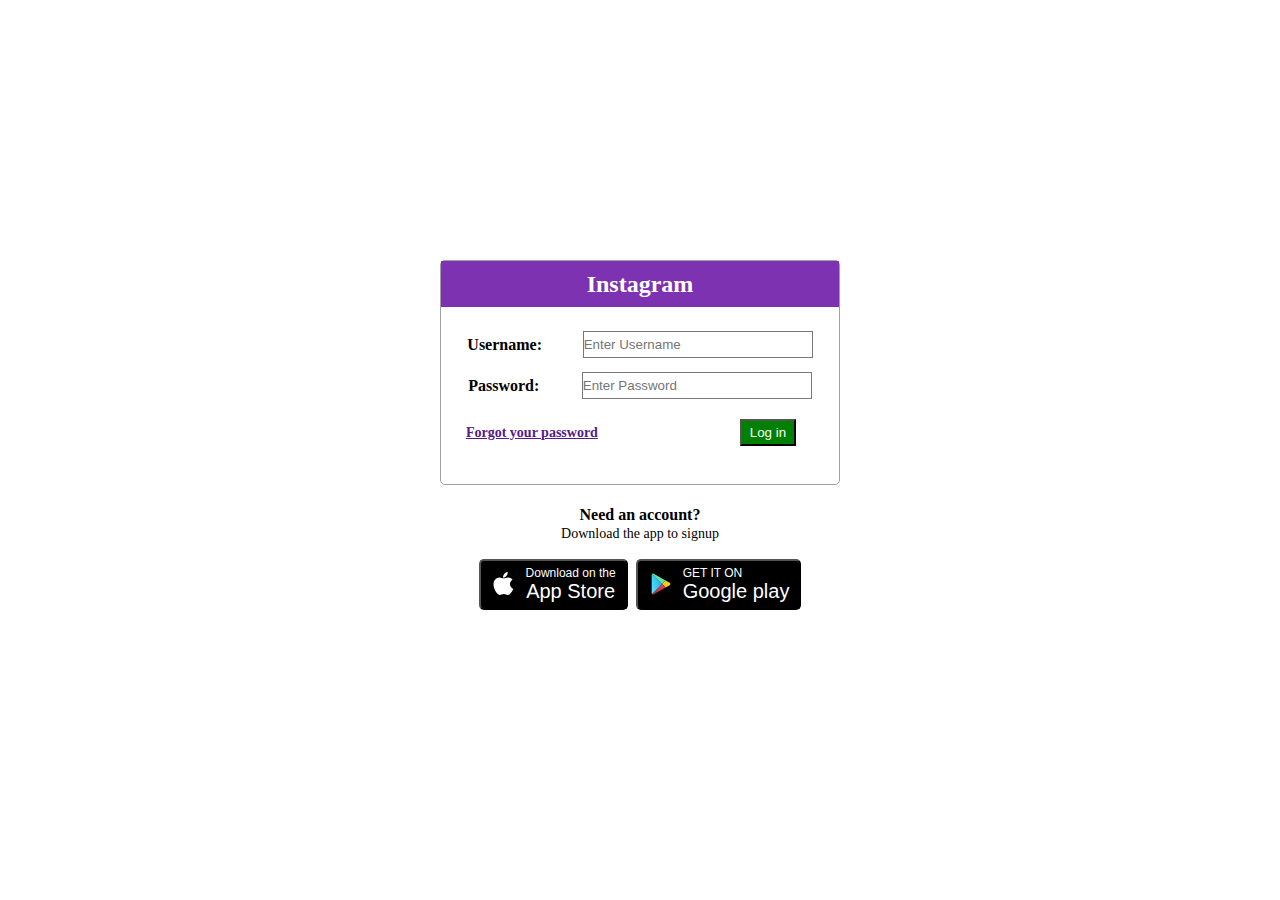
<file: client/index.html>
<html>
  <head>
    <meta charset="UTF-8" />
    <title>Login &#x2022 Instagram </title>
    <link rel="stylesheet" href="styles.css" />
  </head>
  <body>
    <div class="box-wrapper">
      <div class="name-box">
        <h4>Instagram</h4>
      </div>
      <div class="user-password-wrapper">
        <form id="loginForm">
          <div class="box">
            <label for="username" >Username:</label>
            <input type="text" id="username" placeholder="Enter Username" name="username" required/>
          </div>
          <div class="box">
            <label for="password" >Password:</label>
            <input type="password" id="password" placeholder="Enter Password" name="password" required/>
          </div>
          <div class="box-left-right">
            <h6><a href="">Forgot your password</a></h6>
            <button type="submit" id="js-button-login" class="button">Log in</button>
          </div> 
        </form>              
      </div>
      <div id="error-message" style="color:red; display: none;"></div> 
    </div>
    <div class="download-signup-box">
      <h6>Need an account?</h6>
      <h5>Download the app to signup</h5>
      <div class="button-wrapper">
        <div class="button-box">          
          <button class="button">
            <svg xmlns="http://www.w3.org/2000/svg" fill-rule="evenodd"
            clip-rule="evenodd"
            fill="currentColor" x="0px" y="0px" width="25" height="30" viewBox="0 0 50 50">
            <path d="M 44.527344 34.75 C 43.449219 37.144531 42.929688 38.214844 41.542969 40.328125 C 39.601563 43.28125 36.863281 46.96875 33.480469 46.992188 C 30.46875 47.019531 29.691406 45.027344 25.601563 45.0625 C 21.515625 45.082031 20.664063 47.03125 17.648438 47 C 14.261719 46.96875 11.671875 43.648438 9.730469 40.699219 C 4.300781 32.429688 3.726563 22.734375 7.082031 17.578125 C 9.457031 13.921875 13.210938 11.773438 16.738281 11.773438 C 20.332031 11.773438 22.589844 13.746094 25.558594 13.746094 C 28.441406 13.746094 30.195313 11.769531 34.351563 11.769531 C 37.492188 11.769531 40.8125 13.480469 43.1875 16.433594 C 35.421875 20.691406 36.683594 31.78125 44.527344 34.75 Z M 31.195313 8.46875 C 32.707031 6.527344 33.855469 3.789063 33.4375 1 C 30.972656 1.167969 28.089844 2.742188 26.40625 4.78125 C 24.878906 6.640625 23.613281 9.398438 24.105469 12.066406 C 26.796875 12.152344 29.582031 10.546875 31.195313 8.46875 Z"></path>
            </svg>
            <div class="text-box">
              <span>Download on the</span>
              <span class="big-font">App Store</span>
            </div>
          </button>
        </div>
        <div class="button-box">
          <button class="button"><svg xmlns="http://www.w3.org/2000/svg" x="0px" y="0px" width="25" height="30" viewBox="0 0 48 48">
            <linearGradient id="jFdG-76_seIEvf-hbjSsaa_rZwnRdJyYqRi_gr1" x1="1688.489" x2="1685.469" y1="-883.003" y2="-881.443" gradientTransform="matrix(11.64 0 0 22.55 -19615.32 19904.924)" gradientUnits="userSpaceOnUse"><stop offset="0" stop-color="#047ed6"></stop><stop offset="1" stop-color="#50e6ff"></stop></linearGradient><path fill="url(#jFdG-76_seIEvf-hbjSsaa_rZwnRdJyYqRi_gr1)" fill-rule="evenodd" d="M7.809,4.608c-0.45,0.483-0.708,1.227-0.708,2.194	v34.384c0,0.967,0.258,1.711,0.725,2.177l0.122,0.103L27.214,24.2v-0.433L7.931,4.505L7.809,4.608z" clip-rule="evenodd"></path><linearGradient id="jFdG-76_seIEvf-hbjSsab_rZwnRdJyYqRi_gr2" x1="1645.286" x2="1642.929" y1="-897.055" y2="-897.055" gradientTransform="matrix(9.145 0 0 7.7 -15001.938 6931.316)" gradientUnits="userSpaceOnUse"><stop offset="0" stop-color="#ffda1c"></stop><stop offset="1" stop-color="#feb705"></stop></linearGradient><path fill="url(#jFdG-76_seIEvf-hbjSsab_rZwnRdJyYqRi_gr2)" fill-rule="evenodd" d="M33.623,30.647l-6.426-6.428v-0.45l6.428-6.428	l0.139,0.086l7.603,4.321c2.177,1.227,2.177,3.249,0,4.493l-7.603,4.321C33.762,30.561,33.623,30.647,33.623,30.647z" clip-rule="evenodd"></path><linearGradient id="jFdG-76_seIEvf-hbjSsac_rZwnRdJyYqRi_gr3" x1="1722.978" x2="1720.622" y1="-889.412" y2="-886.355" gradientTransform="matrix(15.02 0 0 11.5775 -25848.943 10324.73)" gradientUnits="userSpaceOnUse"><stop offset="0" stop-color="#d9414f"></stop><stop offset="1" stop-color="#8c193f"></stop></linearGradient><path fill="url(#jFdG-76_seIEvf-hbjSsac_rZwnRdJyYqRi_gr3)" fill-rule="evenodd" d="M33.762,30.561l-6.565-6.567L7.809,43.382	c0.708,0.761,1.9,0.847,3.232,0.103L33.762,30.561" clip-rule="evenodd"></path><linearGradient id="jFdG-76_seIEvf-hbjSsad_rZwnRdJyYqRi_gr4" x1="1721.163" x2="1722.215" y1="-891.39" y2="-890.024" gradientTransform="matrix(15.02 0 0 11.5715 -25848.943 10307.886)" gradientUnits="userSpaceOnUse"><stop offset="0" stop-color="#33c481"></stop><stop offset="1" stop-color="#61e3a7"></stop></linearGradient><path fill="url(#jFdG-76_seIEvf-hbjSsad_rZwnRdJyYqRi_gr4)" fill-rule="evenodd" d="M33.762,17.429L11.041,4.522	c-1.33-0.761-2.524-0.658-3.232,0.103l19.386,19.369L33.762,17.429z" clip-rule="evenodd"></path>
            </svg>
            <div class="text-box">
              <span>GET IT ON</span>
              <span class="big-font">Google play</span>
            </div>          
          </button>
        </div>
      </div>

  <script type="text/javascript" src="index.js"></script>
  </body>
  
</html>
</file>
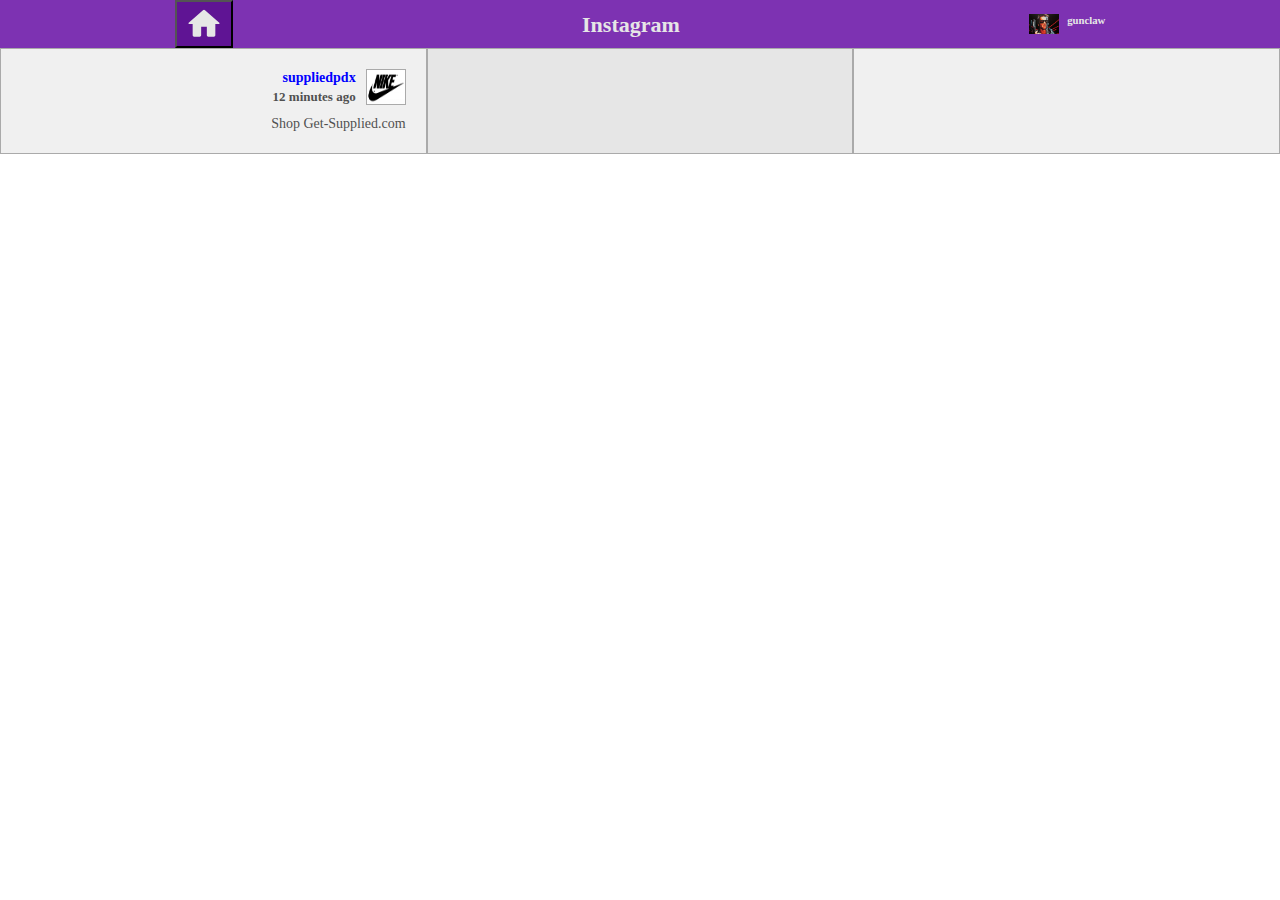
<file: client/feed.html>
<html>
  <head>
    <meta charset="UTF-8" />
    <title>Instagram Feed</title>
    <link rel="stylesheet" href="feed.css" />
  </head>
  <body>
    <!-- NAVBAR -->
    <nav>
      <button>
        <?xml version="1.0"?><svg
          xmlns="http://www.w3.org/2000/svg"
          viewBox="0 0 24 24"
          width="42px"
          height="42px"
          fill-rule="evenodd"
          clip-rule="evenodd"
          fill="currentColor"
          style="padding: 4px"
        >
          <path
            d="M 12 2 A 1 1 0 0 0 11.289062 2.296875 L 1.203125 11.097656 A 0.5 0.5 0 0 0 1 11.5 A 0.5 0.5 0 0 0 1.5 12 L 4 12 L 4 20 C 4 20.552 4.448 21 5 21 L 9 21 C 9.552 21 10 20.552 10 20 L 10 14 L 14 14 L 14 20 C 14 20.552 14.448 21 15 21 L 19 21 C 19.552 21 20 20.552 20 20 L 20 12 L 22.5 12 A 0.5 0.5 0 0 0 23 11.5 A 0.5 0.5 0 0 0 22.796875 11.097656 L 12.716797 2.3027344 A 1 1 0 0 0 12.710938 2.296875 A 1 1 0 0 0 12 2 z"
          />
        </svg>
      </button>
      <h5>Instagram</h5>
      <div class="user-box">
        <img src="../docs/images/ai-profile-pic.jpg" />
        <h6>gunclaw</h6>
      </div>
    </nav>
    <main>
      <script type="text/template" id="template1">
          <div>
          <img class="feed-image" src="" alt="Not shown" />
          <div class="feed-box">
            <div class="like-and-share">
              <svg
                class="black-heart"
                fill="#000000"
                height="40px"
                width="40px"
                version="1.1"

                xmlns="http://www.w3.org/2000/svg"
                xmlns:xlink="http://www.w3.org/1999/xlink"
                viewBox="-47.17 -47.17 566.04 566.04"
                xml:space="preserve"
                stroke="#000000"
                stroke-width="0.004717010000000001"
              >
                <g id="SVGRepo_bgCarrier" stroke-width="0"></g>
                <g
                  id="SVGRepo_tracerCarrier"
                  stroke-linecap="round"
                  stroke-linejoin="round"
                ></g>
                <g id="SVGRepo_iconCarrier">
                  <g>
                    <path
                      d="M433.601,67.001c-24.7-24.7-57.4-38.2-92.3-38.2s-67.7,13.6-92.4,38.3l-12.9,12.9l-13.1-13.1 c-24.7-24.7-57.6-38.4-92.5-38.4c-34.8,0-67.6,13.6-92.2,38.2c-24.7,24.7-38.3,57.5-38.2,92.4c0,34.9,13.7,67.6,38.4,92.3 l187.8,187.8c2.6,2.6,6.1,4,9.5,4c3.4,0,6.9-1.3,9.5-3.9l188.2-187.5c24.7-24.7,38.3-57.5,38.3-92.4 C471.801,124.501,458.301,91.701,433.601,67.001z M414.401,232.701l-178.7,178l-178.3-178.3c-19.6-19.6-30.4-45.6-30.4-73.3 s10.7-53.7,30.3-73.2c19.5-19.5,45.5-30.3,73.1-30.3c27.7,0,53.8,10.8,73.4,30.4l22.6,22.6c5.3,5.3,13.8,5.3,19.1,0l22.4-22.4 c19.6-19.6,45.7-30.4,73.3-30.4c27.6,0,53.6,10.8,73.2,30.3c19.6,19.6,30.3,45.6,30.3,73.3 C444.801,187.101,434.001,213.101,414.401,232.701z"
                    ></path>
                  </g>
                </g>
              </svg>
              <svg
                class="red-heart"
                fill="red"
                height="55px"
                width="55px"
                version="1.1"
                xmlns="http://www.w3.org/2000/svg"
                xmlns:xlink="http://www.w3.org/1999/xlink"
                viewBox="-47.17 -47.17 566.04 566.04"
                xml:space="preserve"
                stroke="red"
                stroke-width="0.004717010000000001"
              >
                <g id="SVGRepo_bgCarrier" stroke-width="0"></g>
                <g
                  id="SVGRepo_tracerCarrier"
                  stroke-linecap="round"
                  stroke-linejoin="round"
                ></g>
                <g id="SVGRepo_iconCarrier">
                  <g>
                    <path
                      d="M433.601,67.001c-24.7-24.7-57.4-38.2-92.3-38.2s-67.7,13.6-92.4,38.3l-12.9,12.9l-13.1-13.1 c-24.7-24.7-57.6-38.4-92.5-38.4c-34.8,0-67.6,13.6-92.2,38.2c-24.7,24.7-38.3,57.5-38.2,92.4c0,34.9,13.7,67.6,38.4,92.3 l187.8,187.8c2.6,2.6,6.1,4,9.5,4c3.4,0,6.9-1.3,9.5-3.9l188.2-187.5c24.7-24.7,38.3-57.5,38.3-92.4 C471.801,124.501,458.301,91.701,433.601,67.001z M414.401,232.701l-178.7,178l-178.3-178.3c-19.6-19.6-30.4-45.6-30.4-73.3 s10.7-53.7,30.3-73.2c19.5-19.5,45.5-30.3,73.1-30.3c27.7,0,53.8,10.8,73.4,30.4l22.6,22.6c5.3,5.3,13.8,5.3,19.1,0l22.4-22.4 c19.6-19.6,45.7-30.4,73.3-30.4c27.6,0,53.6,10.8,73.2,30.3c19.6,19.6,30.3,45.6,30.3,73.3 C444.801,187.101,434.001,213.101,414.401,232.701z"
                    ></path>
                  </g>
                </g>
              </svg>
              <h5>...like you</h5>
              <h4>... svg</h4>
            </div>
            <div class="big-box">
              <h5>logo</h5>
              <div class="text-box">
                <p>first comment</p>
                <p>second comment</p>
              </div>
              <form>
                <input type="text" class="comment-box" placeholder="Add a comment here!" />
              </form>
            </div>
          </div>
        </div>
      </script>

      <div class="left-box">
        <div class="sponsor-box">
          <div class="text-wrapper">
            <h5>suppliedpdx</h5>
            <h6>12 minutes ago</h6>
          </div>
          <img src="../docs/images/nike-logo.jpg" />
        </div>
        <a href="#">Shop Get-Supplied.com</a>
      </div>
      <div id="main-feed" class="center-box-feed"></div>
      <div class="right-box"></div>
    </main>

    <script
      src="https://code.jquery.com/jquery-3.7.1.min.js"
      integrity="sha256-/JqT3SQfawRcv/BIHPThkBvs0OEvtFFmqPF/lYI/Cxo="
      crossorigin="anonymous"
    ></script>
    <script type="text/javascript" src="feed.js"></script>
  </body>
</html>
</file>
<file: client/styles.css>
/* CSS RESET */
*, *::before, *::after {
    box-sizing: border-box;
  }

  * {
    margin: 0;
  }

  body {
    line-height: 1.25;
    -webkit-font-smoothing: antialiased;
  }

  p, h1, h2, h3, h4, h5, h6 {
    overflow-wrap: break-word;
  }

  

  /* Log in Box */
.box-wrapper{
    width: 400px;
    background-color: white;
    margin: 260px auto 20px auto;
    padding-bottom: 14px;
    border: 1px solid rgb(160,160,160);
    border-radius: 5px;
}

.box-wrapper .name-box{
    background-color: rgb(125, 50, 178);
    color: white;
    padding: 4px 0;
}

.box-wrapper .name-box h4{
    font-size: 24px;
    text-align: center;
    padding: 4px 0;
}
.user-password-wrapper{
    margin: 24px 0;
}

.box{
    display: flex;
    padding: 0 16px;
    margin-bottom: 14px;
    justify-content: space-around;
    align-items: center;
}

.box input{
    width: 230px;
    padding: 5px 0;
    border: 1px solid rgb(120,120,120);
    margin-left: 20px;

}

.box label{
    font-weight: bold;
}

.box-left-right{
    display: flex;;
    justify-content: space-around;
    align-items: center;
    margin-top: 20px;
}
.box-left-right h6{
    margin-left: -18px;
    font-size: 14px;
    text-align: left;
}

.box-left-right button{
    margin-left: 56px;
    padding: 4px 8px;
    color: white;
    background-color: green;
}

/* //small box */
.download-signup-box{
    width: 400px;
    background-color: white;
    margin: 20px auto 20px auto;
    text-align: center;
}

.download-signup-box h6{
    font-size: 16px;
    font-weight: bold;
}

.download-signup-box h5{
    font-size: 14px;
    font-weight: normal;
}

.button-wrapper{
    display: flex;
    justify-content: center;
    margin-top: 10px;
}

.button-wrapper .button-box{
    margin: 6px 4px;
}

.button-box button{
    color: white;
    background-color: black;
    padding: 5px 10px;    
    display: flex;
    align-items: center;
    border-radius: 5px;
}

.button:hover{
    cursor: pointer;
}

.text-box{
    display: flex;
    flex-direction: column;
    align-items: flex-start;
    margin-left: 10px;
}

.text-box :first-child{
    font-size: 12px;
}
.text-box :nth-child(2){
    align-self: center;
    font-size: 20px;
}

/* Error MEssage when use type wrong stuffs */
#error-message{
    margin-left: 50px;
    color:red;
    display: none
}
</file>
<file: client/feed.css>
/* CSS RESET */
 *, *::before, *::after {
    box-sizing: border-box;
  }

  * {
    margin: 0;
  }

  body {
    line-height: 1.25;
    -webkit-font-smoothing: antialiased;
  }

  p, h1, h2, h3, h4, h5, h6 {
    overflow-wrap: break-word;
  }

  /* Nav bar */
  nav{
    display: flex;
    justify-content: space-around;
    align-items: center;
    background-color: rgb(125, 50, 178);
    color: rgb(230,230,230);
    padding: 0;
  }

  nav button{
    background-color: rgb(95, 20, 148);
    color: rgb(230,230,230);
  }

  nav h5{
    line-height: 1.5;
    font-size: 22px;
  }

  .user-box{
    display: flex;
    justify-content: center;
  }
  .user-box img{
    width: 30px;
    margin-right: 8px;
  }

  /* Main */
  main{
    display: flex;
    flex: 1;
  }
  .left-box, .center-box-feed, .right-box{
    width: 100%;
    padding: 20px;
    border: 1px solid rgb(170,170,170);
  }
  .left-box, .right-box{
    background-color: rgb(240,240,240);
  }
  

  /* LEft box */
  .left-box{
    text-align: right;
  }

  .left-box .sponsor-box{
    display: flex;
    justify-content: flex-end;
    align-items: center;
    margin-bottom: 10px;
  }

  .sponsor-box img{
    margin-left: 10px;
    width: 40px;
    height: 36px;
    border: 0.5px solid rgb(170,170,170);
  }
  .sponsor-box h5{
    font-size: 14px;
    color: blue;
    margin-bottom: 2px;
  }

  .sponsor-box h6{
    font-size: 13px;
    color: rgb(80,80,80)
  }
  .left-box a{
    font-size: 14px;
    text-decoration: none;
    color: rgb(80,80,80)
  }

  /* Center Box */
.center-box-feed{
    background-color: rgb(230,230,230);
}
.center-box-feed .feed-image{
    width: 100%;
    height: auto;
}

.like-and-share{
    display: flex;
    border: 1px solid rgb(200,200,200);
    align-items: center;
    justify-content: center;
}

.like-and-share svg{
    flex: 1;
}

.like-and-share h5{
    flex: 10;
    border: 1px solid rgb(200,200,200);
    justify-content: center;
}

.like-and-share h4{
    flex: 1;
}

.red-heart{
  display: none;
}

.comment-box{
  width: 100%;
  height: 25px;
  margin: 10px 0;
  border: none;
  border-bottom: 1px solid grey;
  background: transparent;
  color: black;
}
</file>
